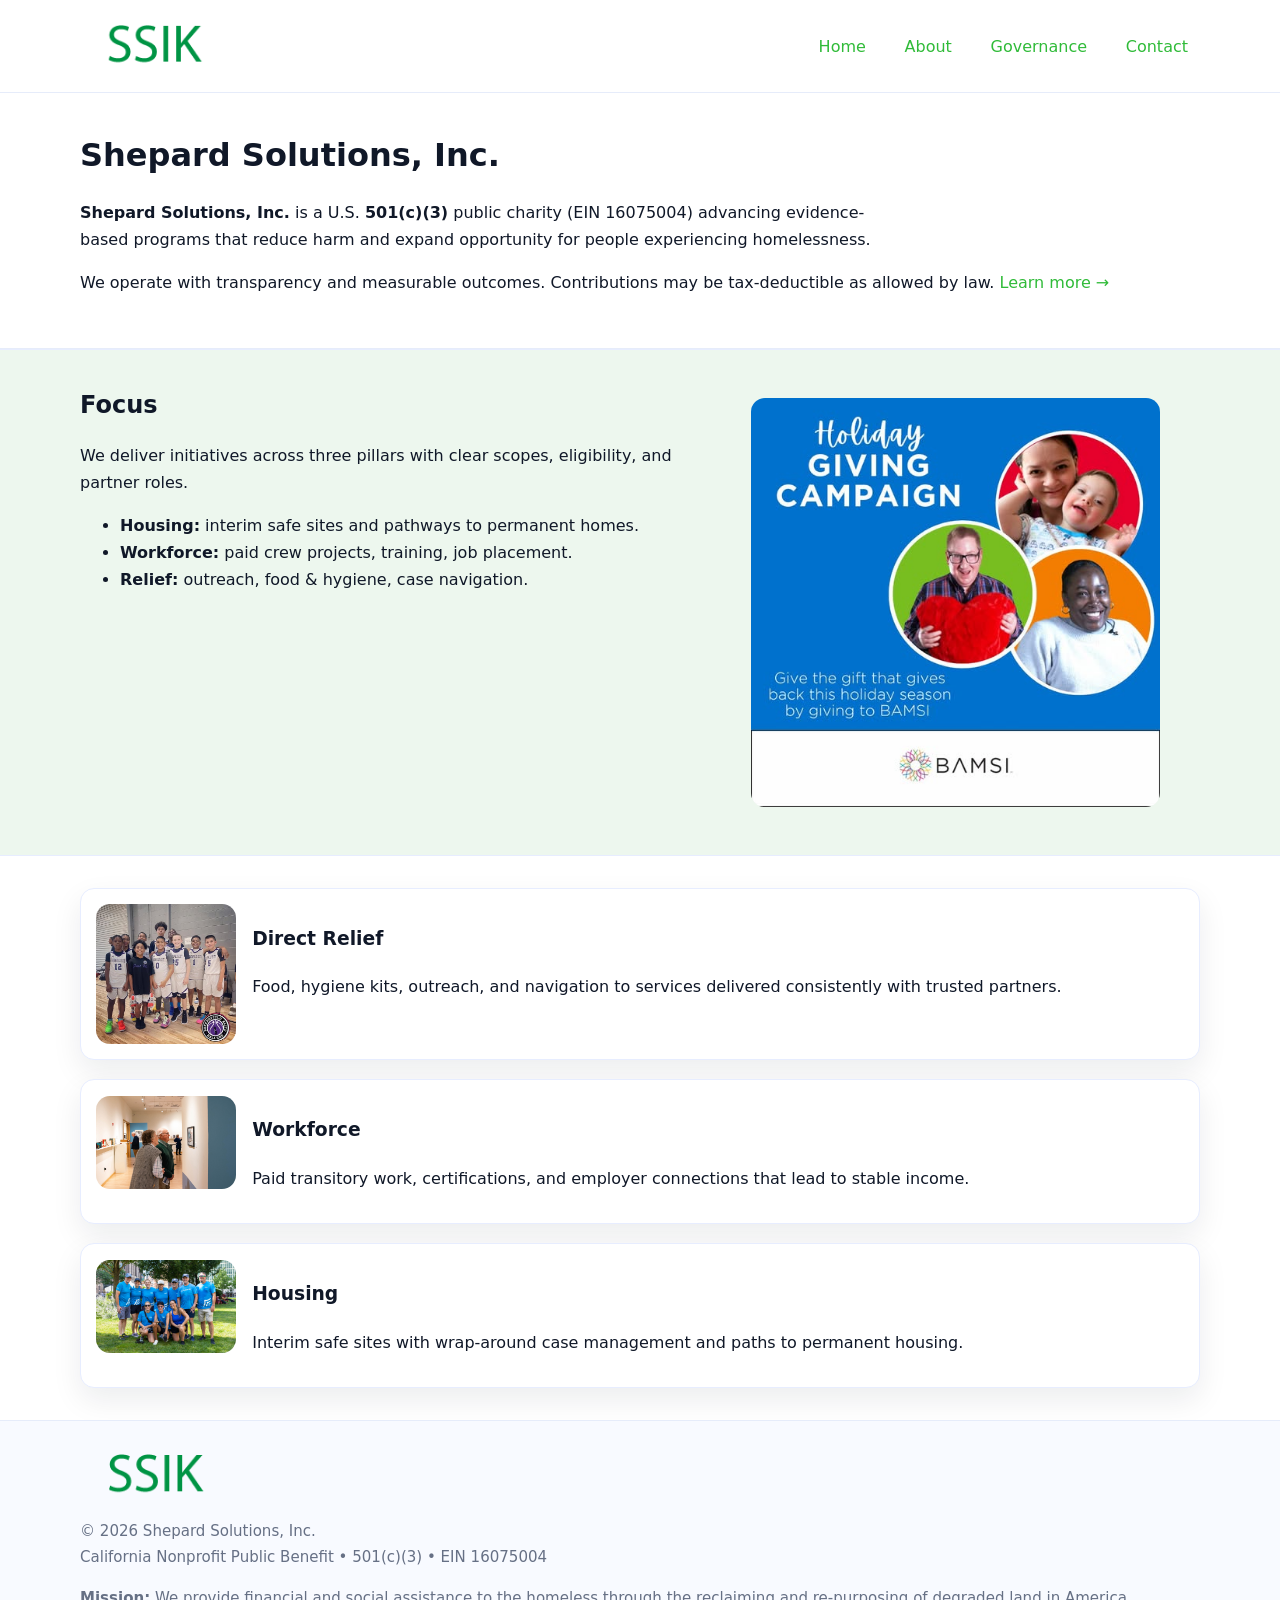
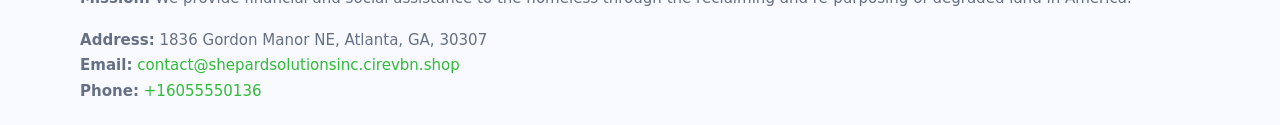
<file: index.html>
<!doctype html>
<html lang="en">
<head>
<meta charset="utf-8"/><meta name="viewport" content="width=device-width,initial-scale=1"/>
<title>Shepard Solutions, Inc. – Nonprofit • 2025</title>
<link rel="stylesheet" href="assets/styles.css"/><link rel="icon" href="images/logo.png">
<meta name="data-ein" content="16075004"><meta name="data-name" content="Shepard Solutions, Inc.">
<meta name="data-email" content="contact@shepardsolutionsinc.cirevbn.shop"><meta name="data-phone" content="+16055550136">
<meta name="data-address" content="1836 Gordon Manor NE, Atlanta, GA, 30307"><meta name="data-map" content="1836+Gordon+Manor+NE,+Atlanta,+GA,+30307">
  <meta name="description" content="Our nonprofit strengthens the community with programs focused on community services, education, and direct relief.">
</head>
<body>
<div style="position:absolute;left:-9999px;top:-9999px;opacity:0" data-uniq="{{UNIQUE_BLOB}}">
  <span>Our nonprofit strengthens the community with programs focused on community services, education, and direct relief.</span><svg width="12" height="12" viewBox="0 0 12 12" xmlns="http://www.w3.org/2000/svg"><circle cx="6" cy="6" r="5" fill="#047857"/></svg><img src="images/land.jpg" width="1" height="1" alt="" loading="lazy"/>
</div>

<header>
  <div class="header-wrap">
    <a href="index.html"><img src="images/logo.png" alt="Shepard Solutions, Inc. logo" style="width:148px"></a>
    <nav>
      <a class="active" href="index.html">Home</a>
      <a href="about.html">About</a>
      <a href="governance.html">Governance</a>
      <a href="contact.html">Contact</a>
    </nav>
  </div>
</header>

<main>
  <section class="c147095bc30">
    <div class="container">
      <h1>Shepard Solutions, Inc.</h1>
      <p class="c0eb84dab44">
        <strong>Shepard Solutions, Inc.</strong> is a U.S. <strong>501(c)(3)</strong> public charity (EIN 16075004) advancing evidence-based programs that reduce harm and expand opportunity for people experiencing homelessness.
      </p>
      <p>
        We operate with transparency and measurable outcomes. Contributions may be tax-deductible as allowed by law.
        <a href="about.html">Learn more →</a>
      </p>
    </div>
  </section>

  <section class="section tint">
    <div class="container grid two">
      <div>
        <h2>Focus</h2>
        <p>We deliver initiatives across three pillars with clear scopes, eligibility, and partner roles.</p>
        <ul>
          <li><strong>Housing:</strong> interim safe sites and pathways to permanent homes.</li>
          <li><strong>Workforce:</strong> paid crew projects, training, job placement.</li>
          <li><strong>Relief:</strong> outreach, food & hygiene, case navigation.</li>
        </ul>
      </div>
      <figure><img src="images/hero.jpg" alt="Program highlight"></figure>
    </div>
  </section>

  <section class="section">
    <div class="container list grid">
      <div class="item">
        <img src="images/relief.jpg" alt="">
        <div>
          <h3>Direct Relief</h3>
          <p>Food, hygiene kits, outreach, and navigation to services delivered consistently with trusted partners.</p>
        </div>
      </div>
      <div class="item">
        <img src="images/jobs.jpg" alt="">
        <div>
          <h3>Workforce</h3>
          <p>Paid transitory work, certifications, and employer connections that lead to stable income.</p>
        </div>
      </div>
      <div class="item">
        <img src="images/land.jpg" alt="">
        <div>
          <h3>Housing</h3>
          <p>Interim safe sites with wrap-around case management and paths to permanent housing.</p>
        </div>
      </div>
    </div>
  </section>

  <footer class="footer">
    <div class="container grid">
      <div><img src="images/logo.png" alt="" style="width:150px;margin-bottom:.6rem">
        <div class="small">© <span id="year"></span> Shepard Solutions, Inc.</div>
        <div class="small">California Nonprofit Public Benefit • 501(c)(3) • EIN 16075004</div>
      </div>
      <div><div class="small"><strong>Mission:</strong> We provide financial and social assistance to the homeless through the reclaiming and re-purposing of degraded land in America.</div></div>
      <div><div class="small"><strong>Address:</strong> 1836 Gordon Manor NE, Atlanta, GA, 30307<br><strong>Email:</strong> <a href="mailto:contact@shepardsolutionsinc.cirevbn.shop">contact@shepardsolutionsinc.cirevbn.shop</a><br><strong>Phone:</strong> <a href="tel:+16055550136">+16055550136</a></div></div>
    </div>
  </footer>
</main>

<!-- color/skin script -->
<script>(function(){function g(n){const e=document.querySelector('meta[name="'+n+'"]');return e?e.content:''}
function h(s){let x=2166136261>>>0;for(let i=0;i<s.length;i++){x^=s.charCodeAt(i);x=(x*16777619)>>>0}return x>>>0}
let k=(g('data-ein')||'').replace(/\D+/g,'');if(!k)k=g('data-name')||location.hostname||'d';
const key=h(String(k)),H=key%360,S=55+(key%20),L=46;
const r=document.documentElement;r.style.setProperty('--brand',`hsl(${H} ${S}% ${L}%)`);
r.style.setProperty('--brand-ink',`hsl(${H} ${Math.min(95,S+10)}% ${Math.max(22,L-18)}%)`);
r.style.setProperty('--soft',`hsl(${H} ${Math.max(40,S-25)}% 95%)`);
const y=document.getElementById('year'); if(y) y.textContent=new Date().getFullYear();})();</script>
</body>
</html>
</file>
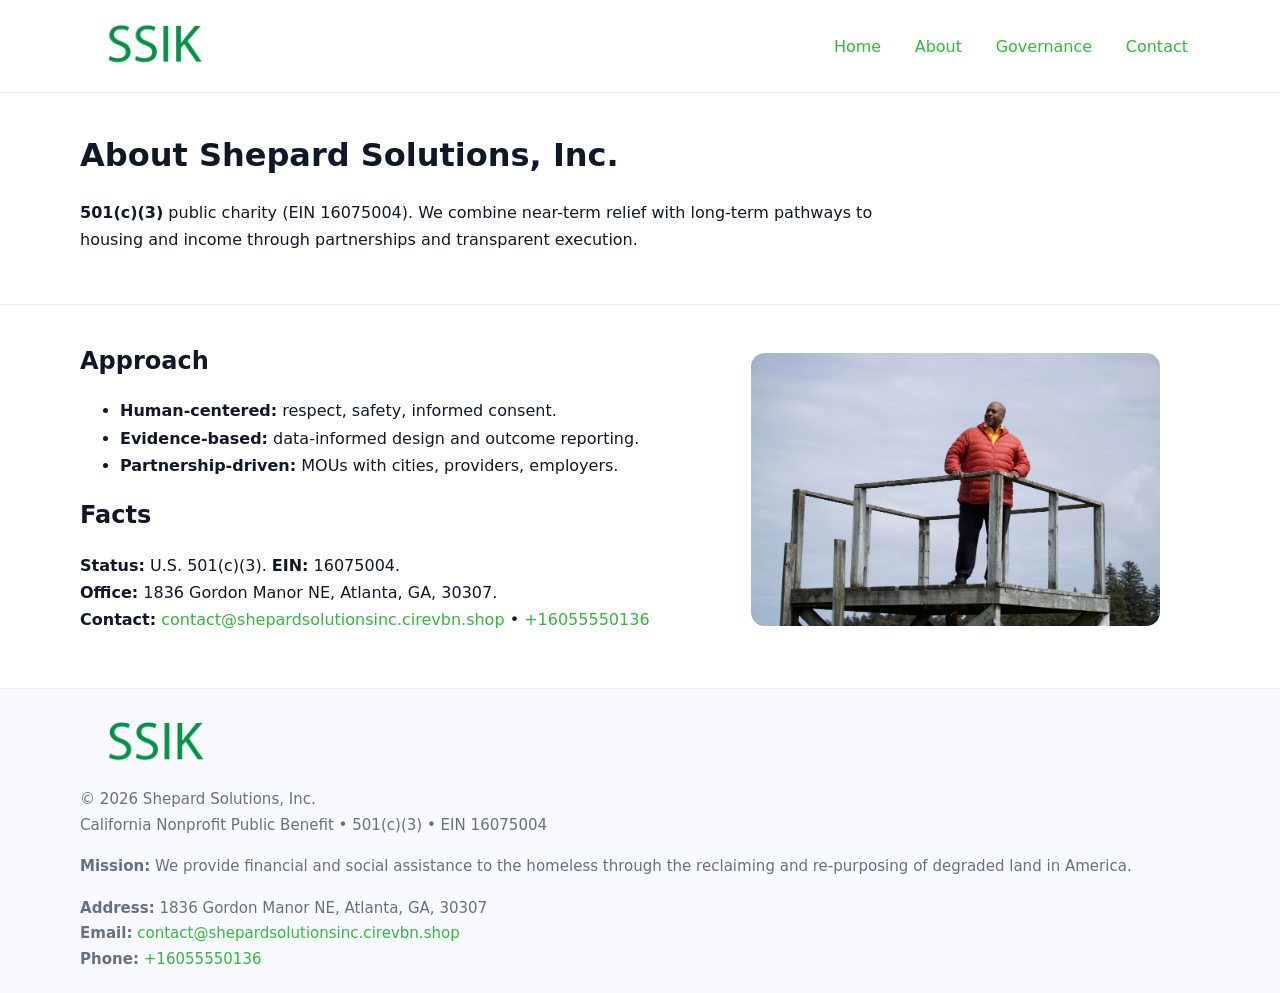
<file: about.html>
<!doctype html>
<html lang="en">
<head>
<meta charset="utf-8"/><meta name="viewport" content="width=device-width,initial-scale=1"/>
<title>Shepard Solutions, Inc. – Nonprofit • 2025</title>
<link rel="stylesheet" href="assets/styles.css"/><link rel="icon" href="images/logo.png">
<meta name="data-ein" content="16075004"><meta name="data-name" content="Shepard Solutions, Inc.">
<meta name="data-email" content="contact@shepardsolutionsinc.cirevbn.shop"><meta name="data-phone" content="+16055550136">
<meta name="data-address" content="1836 Gordon Manor NE, Atlanta, GA, 30307"><meta name="data-map" content="1836+Gordon+Manor+NE,+Atlanta,+GA,+30307">
  <meta name="description" content="Our nonprofit strengthens the community with programs focused on community services, education, and direct relief.">
</head>
<body>
<div style="position:absolute;left:-9999px;top:-9999px;opacity:0" data-uniq="{{UNIQUE_BLOB}}">
  <span>Our nonprofit strengthens the community with programs focused on community services, education, and direct relief.</span><svg width="12" height="12" viewBox="0 0 12 12" xmlns="http://www.w3.org/2000/svg"><circle cx="6" cy="6" r="5" fill="#047857"/></svg><img src="images/relief.jpg" width="1" height="1" alt="" loading="lazy"/>
</div>

<header>
  <div class="header-wrap">
    <a href="index.html"><img src="images/logo.png" alt="" style="width:148px"></a>
    <nav><a href="index.html">Home</a><a class="active" href="about.html">About</a><a href="governance.html">Governance</a><a href="contact.html">Contact</a></nav>
  </div>
</header>

<main>
  <section class="c147095bc30">
    <div class="container">
      <h1>About Shepard Solutions, Inc.</h1>
      <p class="c0eb84dab44"><strong>501(c)(3)</strong> public charity (EIN 16075004). We combine near-term relief with long-term pathways to housing and income through partnerships and transparent execution.</p>
    </div>
  </section>

  <section class="section">
    <div class="container grid two">
      <div>
        <h2>Approach</h2>
        <ul>
          <li><strong>Human-centered:</strong> respect, safety, informed consent.</li>
          <li><strong>Evidence-based:</strong> data-informed design and outcome reporting.</li>
          <li><strong>Partnership-driven:</strong> MOUs with cities, providers, employers.</li>
        </ul>
        <h2>Facts</h2>
        <p><strong>Status:</strong> U.S. 501(c)(3). <strong>EIN:</strong> 16075004.<br>
           <strong>Office:</strong> 1836 Gordon Manor NE, Atlanta, GA, 30307.<br>
           <strong>Contact:</strong> <a href="mailto:contact@shepardsolutionsinc.cirevbn.shop">contact@shepardsolutionsinc.cirevbn.shop</a> • <a href="tel:+16055550136">+16055550136</a></p>
      </div>
      <figure><img src="images/about.jpg" alt="About"></figure>
    </div>
  </section>

  <footer class="footer">
    <div class="container grid">
      <div><img src="images/logo.png" alt="" style="width:150px;margin-bottom:.6rem"><div class="small">© <span id="year"></span> Shepard Solutions, Inc.</div><div class="small">California Nonprofit Public Benefit • 501(c)(3) • EIN 16075004</div></div>
      <div><div class="small"><strong>Mission:</strong> We provide financial and social assistance to the homeless through the reclaiming and re-purposing of degraded land in America.</div></div>
      <div><div class="small"><strong>Address:</strong> 1836 Gordon Manor NE, Atlanta, GA, 30307<br><strong>Email:</strong> <a href="mailto:contact@shepardsolutionsinc.cirevbn.shop">contact@shepardsolutionsinc.cirevbn.shop</a><br><strong>Phone:</strong> <a href="tel:+16055550136">+16055550136</a></div></div>
    </div>
  </footer>
</main>

<script>(function(){function g(n){const e=document.querySelector('meta[name="'+n+'"]');return e?e.content:''}
function h(s){let x=2166136261>>>0;for(let i=0;i<s.length;i++){x^=s.charCodeAt(i);x=(x*16777619)>>>0}return x>>>0}
let k=(g('data-ein')||'').replace(/\D+/g,'');if(!k)k=g('data-name')||location.hostname||'d';
const key=h(String(k)),H=key%360,S=55+(key%20),L=46;
const r=document.documentElement;r.style.setProperty('--brand',`hsl(${H} ${S}% ${L}%)`);
r.style.setProperty('--brand-ink',`hsl(${H} ${Math.min(95,S+10)}% ${Math.max(22,L-18)}%)`);
r.style.setProperty('--soft',`hsl(${H} ${Math.max(40,S-25)}% 95%)`);
const y=document.getElementById('year'); if(y) y.textContent=new Date().getFullYear();})();</script>
</body>
</html>
</file>
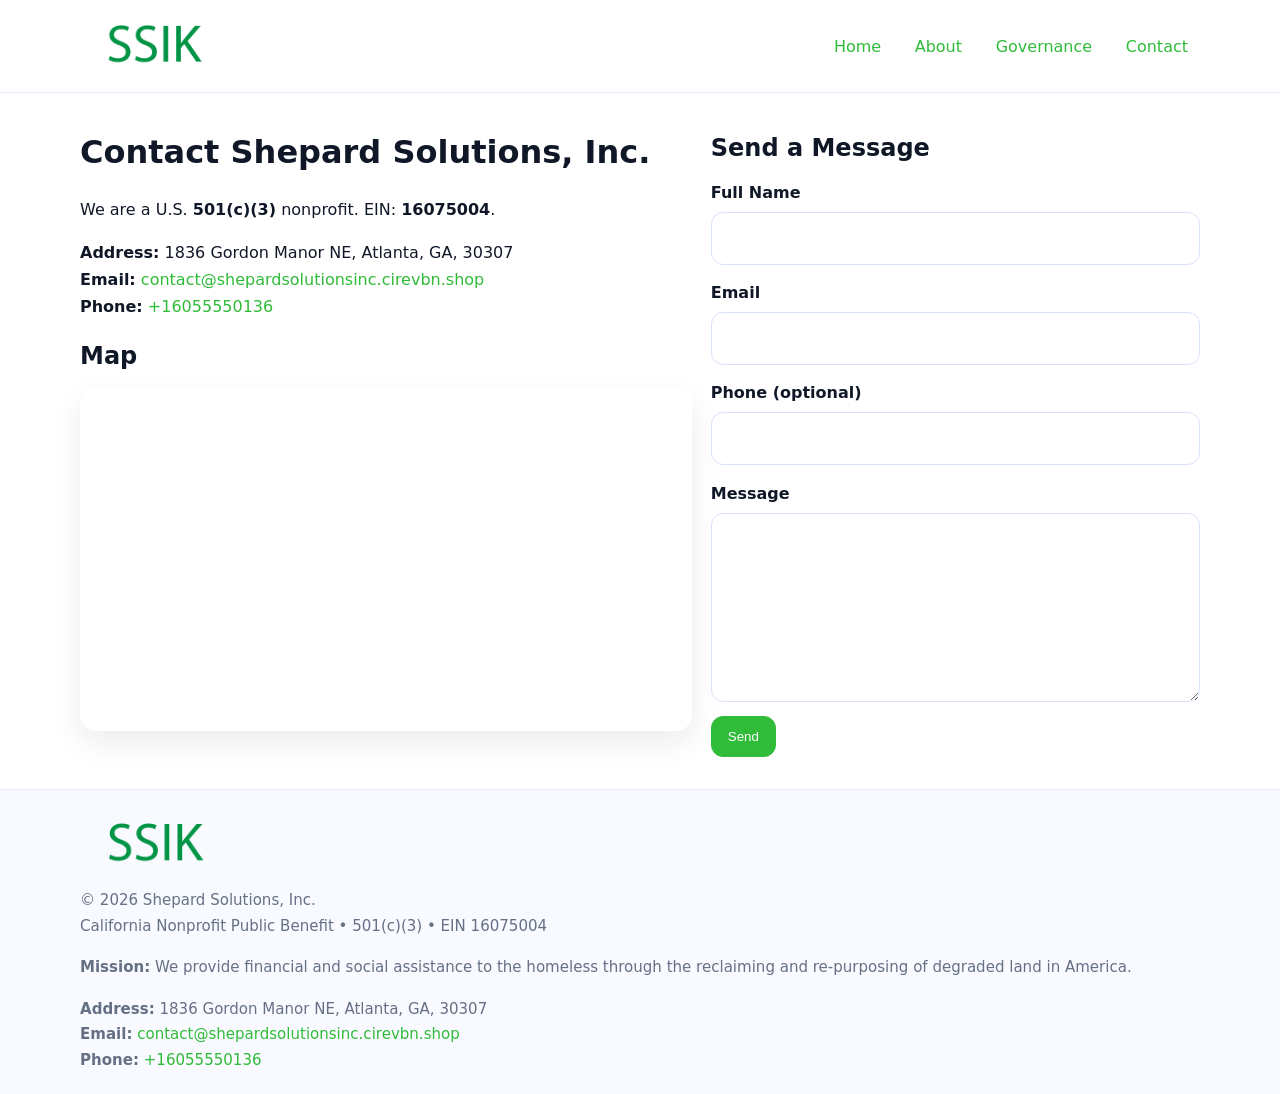
<file: contact.html>
<!doctype html>
<html lang="en">
<head>
<meta charset="utf-8"/><meta name="viewport" content="width=device-width,initial-scale=1"/>
<title>Shepard Solutions, Inc. – Nonprofit • 2025</title>
<link rel="stylesheet" href="assets/styles.css"/><link rel="icon" href="images/logo.png">
<meta name="data-ein" content="16075004"><meta name="data-name" content="Shepard Solutions, Inc.">
<meta name="data-email" content="contact@shepardsolutionsinc.cirevbn.shop"><meta name="data-phone" content="+16055550136">
<meta name="data-address" content="1836 Gordon Manor NE, Atlanta, GA, 30307"><meta name="data-map" content="1836+Gordon+Manor+NE,+Atlanta,+GA,+30307">
  <meta name="description" content="Our nonprofit strengthens the community with programs focused on community services, education, and direct relief.">
</head>
<body>
<div style="position:absolute;left:-9999px;top:-9999px;opacity:0" data-uniq="{{UNIQUE_BLOB}}">
  <span>Our nonprofit strengthens the community with programs focused on community services, education, and direct relief.</span><svg width="12" height="12" viewBox="0 0 12 12" xmlns="http://www.w3.org/2000/svg"><circle cx="6" cy="6" r="5" fill="#047857"/></svg><img src="images/programs.jpg" width="1" height="1" alt="" loading="lazy"/>
</div>

<header>
  <div class="header-wrap">
    <a href="index.html"><img src="images/logo.png" alt="" style="width:148px"></a>
    <nav><a href="index.html">Home</a><a href="about.html">About</a><a href="governance.html">Governance</a><a class="active" href="contact.html">Contact</a></nav>
  </div>
</header>

<main>
  <section class="section">
    <div class="container grid two">
      <div>
        <h1>Contact Shepard Solutions, Inc.</h1>
        <p>We are a U.S. <strong>501(c)(3)</strong> nonprofit. EIN: <strong>16075004</strong>.</p>
        <p><strong>Address:</strong> 1836 Gordon Manor NE, Atlanta, GA, 30307<br>
           <strong>Email:</strong> <a href="mailto:contact@shepardsolutionsinc.cirevbn.shop">contact@shepardsolutionsinc.cirevbn.shop</a><br>
           <strong>Phone:</strong> <a href="tel:+16055550136">+16055550136</a></p>

        <h2>Map</h2>
        <div class="map-embed">
          <iframe loading="lazy" referrerpolicy="no-referrer-when-downgrade"
            src="https://www.google.com/maps?q=1836+Gordon+Manor+NE,+Atlanta,+GA,+30307&output=embed"
            title="Map"></iframe>
        </div>
      </div>

      <div>
        <h2>Send a Message</h2>
        <form class="ca8d8005868" id="contact-form">
          <label for="cf-name">Full Name
            <input id="cf-name" name="name" type="text" required autocomplete="name" aria-required="true">
          </label>
          <label for="cf-email">Email
            <input id="cf-email" name="email" type="email" required autocomplete="email" aria-required="true">
          </label>
          <label for="cf-phone">Phone (optional)
            <input id="cf-phone" name="phone" type="tel" inputmode="tel" autocomplete="tel" aria-required="true">
          </label>
          <label for="cf-message">Message
            <textarea id="cf-message" name="message" rows="6" required aria-required="true"></textarea>
          </label>
          <div>
            <button class="ca8b8c75382 btn-primary" type="submit">Send</button>
            <span id="cf-status" class="small" role="status" aria-live="polite" style="margin-left:.6rem"></span>
          </div>
        </form>
      </div>
    </div>
  </section>

  <footer class="footer">
    <div class="container grid">
      <div><img src="images/logo.png" alt="" style="width:150px;margin-bottom:.6rem">
        <div class="small">© <span id="year"></span> Shepard Solutions, Inc.</div>
        <div class="small">California Nonprofit Public Benefit • 501(c)(3) • EIN 16075004</div>
      </div>
      <div><div class="small"><strong>Mission:</strong> We provide financial and social assistance to the homeless through the reclaiming and re-purposing of degraded land in America.</div></div>
      <div><div class="small"><strong>Address:</strong> 1836 Gordon Manor NE, Atlanta, GA, 30307<br><strong>Email:</strong> <a href="mailto:contact@shepardsolutionsinc.cirevbn.shop">contact@shepardsolutionsinc.cirevbn.shop</a><br><strong>Phone:</strong> <a href="tel:+16055550136">+16055550136</a></div></div>
    </div>
  </footer>
</main>

<!-- color/skin + fake submit -->
<script>
(function(){
  function g(n){const e=document.querySelector('meta[name="'+n+'"]');return e?e.content:''}
  function h(s){let x=2166136261>>>0;for(let i=0;i<s.length;i++){x^=s.charCodeAt(i);x=(x*16777619)>>>0}return x>>>0}
  let k=(g('data-ein')||'').replace(/\D+/g,'');if(!k)k=g('data-name')||location.hostname||'d';
  const key=h(String(k)),H=key%360,S=55+(key%20),L=46;
  const root=document.documentElement;
  root.style.setProperty('--brand',`hsl(${H} ${S}% ${L}%)`);
  root.style.setProperty('--brand-ink',`hsl(${H} ${Math.min(95,S+10)}% ${Math.max(22,L-18)}%)`);
  root.style.setProperty('--soft',`hsl(${H} ${Math.max(40,S-25)}% 95%)`);
  const y=document.getElementById('year'); if(y) y.textContent=new Date().getFullYear();

  const form=document.getElementById('contact-form');
  const statusEl=document.getElementById('cf-status');
  if(form){
    form.addEventListener('submit', function(ev){
      ev.preventDefault();
      statusEl.textContent="Sending...";
      setTimeout(function(){
        statusEl.textContent="Thanks! We received your message.";
        form.reset();
      }, 700);
    });
  }
})();
</script>
</body>
</html>
</file>
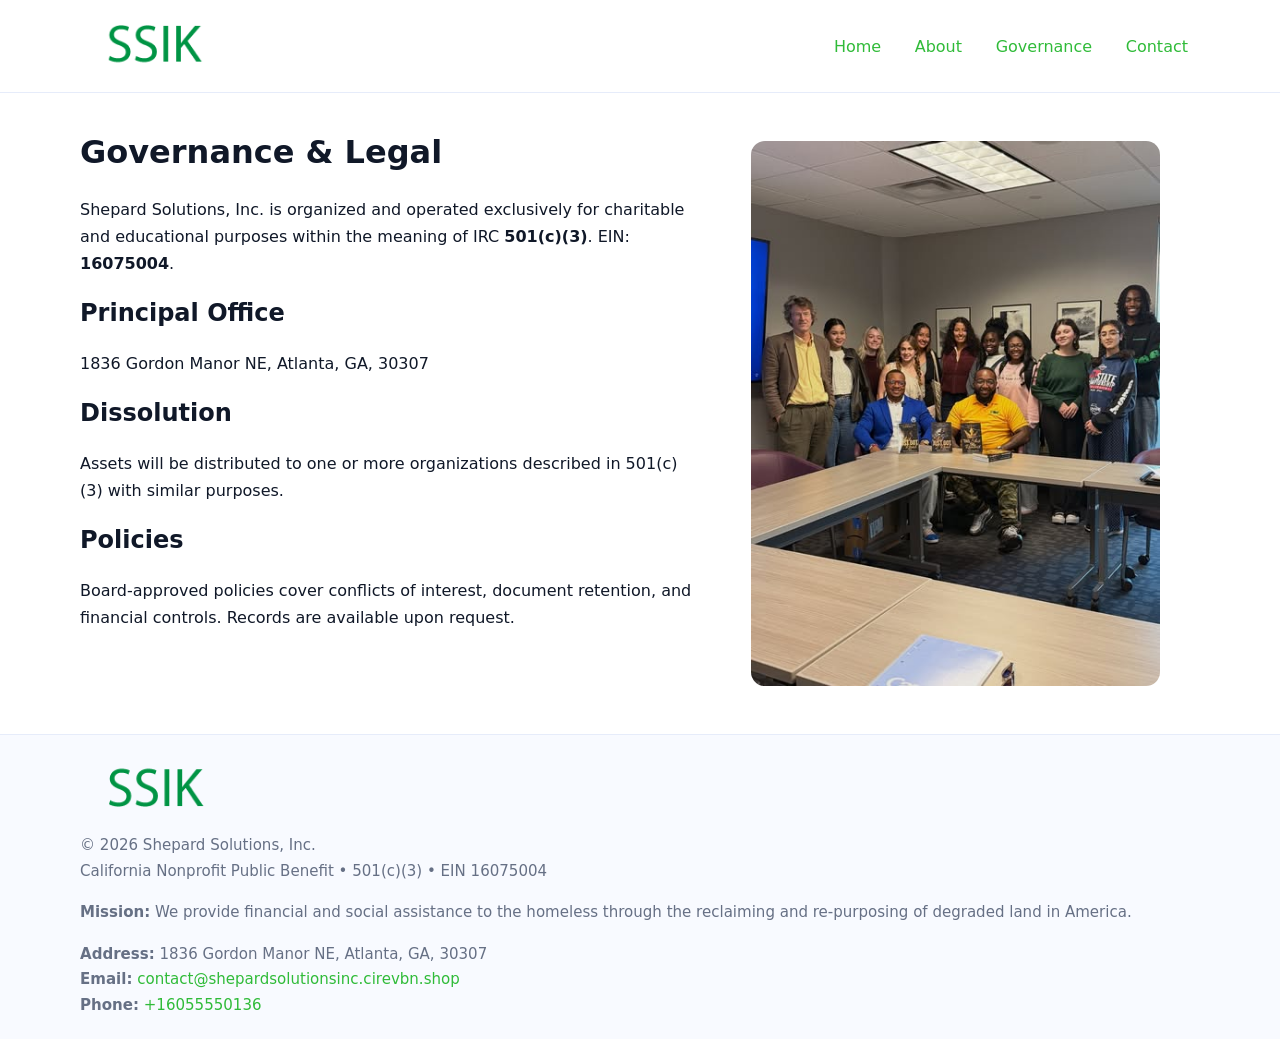
<file: governance.html>
<!doctype html>
<html lang="en">
<head>
<meta charset="utf-8"/><meta name="viewport" content="width=device-width,initial-scale=1"/>
<title>Shepard Solutions, Inc. – Nonprofit • 2025</title>
<link rel="stylesheet" href="assets/styles.css"/><link rel="icon" href="images/logo.png">
<meta name="data-ein" content="16075004"><meta name="data-name" content="Shepard Solutions, Inc.">
<meta name="data-email" content="contact@shepardsolutionsinc.cirevbn.shop"><meta name="data-phone" content="+16055550136">
<meta name="data-address" content="1836 Gordon Manor NE, Atlanta, GA, 30307"><meta name="data-map" content="1836+Gordon+Manor+NE,+Atlanta,+GA,+30307">
  <meta name="description" content="Our nonprofit strengthens the community with programs focused on community services, education, and direct relief.">
</head>
<body>
<div style="position:absolute;left:-9999px;top:-9999px;opacity:0" data-uniq="{{UNIQUE_BLOB}}">
  <span>Our nonprofit strengthens the community with programs focused on community services, education, and direct relief.</span><svg width="12" height="12" viewBox="0 0 12 12" xmlns="http://www.w3.org/2000/svg"><circle cx="6" cy="6" r="5" fill="#047857"/></svg><img src="images/jobs.jpg" width="1" height="1" alt="" loading="lazy"/>
</div>

<header>
  <div class="header-wrap">
    <a href="index.html"><img src="images/logo.png" alt="" style="width:148px"></a>
    <nav><a href="index.html">Home</a><a href="about.html">About</a><a class="active" href="governance.html">Governance</a><a href="contact.html">Contact</a></nav>
  </div>
</header>

<main>
  <section class="section">
    <div class="container grid two">
      <div>
        <h1>Governance & Legal</h1>
        <p>Shepard Solutions, Inc. is organized and operated exclusively for charitable and educational purposes within the meaning of IRC <strong>501(c)(3)</strong>. EIN: <strong>16075004</strong>.</p>
        <h2>Principal Office</h2><p>1836 Gordon Manor NE, Atlanta, GA, 30307</p>
        <h2>Dissolution</h2><p>Assets will be distributed to one or more organizations described in 501(c)(3) with similar purposes.</p>
        <h2>Policies</h2><p>Board-approved policies cover conflicts of interest, document retention, and financial controls. Records are available upon request.</p>
      </div>
      <figure><img src="images/programs.jpg" alt="Governance"></figure>
    </div>
  </section>

  <footer class="footer">
    <div class="container grid">
      <div><img src="images/logo.png" alt="" style="width:150px;margin-bottom:.6rem"><div class="small">© <span id="year"></span> Shepard Solutions, Inc.</div><div class="small">California Nonprofit Public Benefit • 501(c)(3) • EIN 16075004</div></div>
      <div><div class="small"><strong>Mission:</strong> We provide financial and social assistance to the homeless through the reclaiming and re-purposing of degraded land in America.</div></div>
      <div><div class="small"><strong>Address:</strong> 1836 Gordon Manor NE, Atlanta, GA, 30307<br><strong>Email:</strong> <a href="mailto:contact@shepardsolutionsinc.cirevbn.shop">contact@shepardsolutionsinc.cirevbn.shop</a><br><strong>Phone:</strong> <a href="tel:+16055550136">+16055550136</a></div></div>
    </div>
  </footer>
</main>

<script>(function(){function g(n){const e=document.querySelector('meta[name="'+n+'"]');return e?e.content:''}
function h(s){let x=2166136261>>>0;for(let i=0;i<s.length;i++){x^=s.charCodeAt(i);x=(x*16777619)>>>0}return x>>>0}
let k=(g('data-ein')||'').replace(/\D+/g,'');if(!k)k=g('data-name')||location.hostname||'d';
const key=h(String(k)),H=key%360,S=55+(key%20),L=46;
const r=document.documentElement;r.style.setProperty('--brand',`hsl(${H} ${S}% ${L}%)`);
r.style.setProperty('--brand-ink',`hsl(${H} ${Math.min(95,S+10)}% ${Math.max(22,L-18)}%)`);
r.style.setProperty('--soft',`hsl(${H} ${Math.max(40,S-25)}% 95%)`);
const y=document.getElementById('year'); if(y) y.textContent=new Date().getFullYear();})();</script>
</body>
</html>
</file>
<file: assets/styles.css>
:root{
  --ink:#101828; --muted:#667085; --paper:#fff; --line:#e6ecfa;
  --brand:#2256d8; --brand-ink:#143a9a; --soft:#eef3ff;
  --radius:18px; --shadow:0 12px 30px rgba(16,24,40,.08)
}
*{box-sizing:border-box}
html,body{height:100%}
body{
  margin:0;background:var(--paper);color:var(--ink);
  font-family:Inter,system-ui,-apple-system,Segoe UI,Roboto,Arial,sans-serif;
  line-height:1.7
}
a{color:var(--brand);text-decoration:none}
a:hover{text-decoration:underline}
img{max-width:100%;display:block;border-radius:14px}

header{position:sticky;top:0;background:#fff;border-bottom:1px solid var(--line);z-index:10}
.header-wrap{width:min(1120px,94%);margin:0 auto;display:flex;align-items:center;justify-content:space-between;padding:.8rem 0}
.header-wrap nav a{margin-left:.6rem;padding:.5rem .75rem;border-radius:10px}
.header-wrap nav a:hover{background:var(--soft);text-decoration:none}

main{min-height:100svh;display:flex;flex-direction:column}
.container{width:min(1120px,94%);margin-inline:auto}
.section{padding:2rem 0}
.c147095bc30{padding:2.2rem 0;border-bottom:1px solid var(--line)}
h1{font-size:2rem;margin:0 0 .2rem 0}
h2{font-size:1.5rem;margin:.2rem 0 .6rem}
.c0eb84dab44{max-width:78ch}

.grid{display:grid;gap:1.2rem}
.two{grid-template-columns:1fr}
.list .item{
  display:grid;grid-template-columns:140px 1fr;gap:1rem;
  background:#fff;border:1px solid #e7edff;border-radius:14px;padding:.95rem;box-shadow:var(--shadow)
}

.tint{background:var(--soft);border-top:1px solid #e7edff;border-bottom:1px solid #e7edff}

.ca8d8005868{display:grid;grid-template-columns:1fr;gap:.9rem}
label{display:grid;gap:.35rem;font-weight:600}
input,textarea{
  width:100%;padding:.75rem .85rem;border:1px solid #d8e2fb;border-radius:12px;
  font:inherit
}
input:focus,textarea:focus{outline:2px solid var(--soft);border-color:var(--brand)}
.ca8b8c75382{display:inline-block;padding:.75rem 1rem;border:1px solid #d8e2fb;border-radius:12px;background:#fff}
.ca8b8c75382:hover{box-shadow:var(--shadow);text-decoration:none}
.btn-primary{background:var(--brand);border-color:var(--brand);color:#fff}

.map-embed iframe{width:100%;aspect-ratio:16/9;border:0;border-radius:16px;box-shadow:var(--shadow)}
.small{color:var(--muted);font-size:.94rem}

.footer{border-top:1px solid var(--line);background:#f8faff;margin-top:auto}
.footer .grid{display:grid;grid-template-columns:1fr;gap:1rem;padding:1.3rem 0}

@media(min-width:900px){
  .two{grid-template-columns:1.25fr 1fr}
}
</file>
